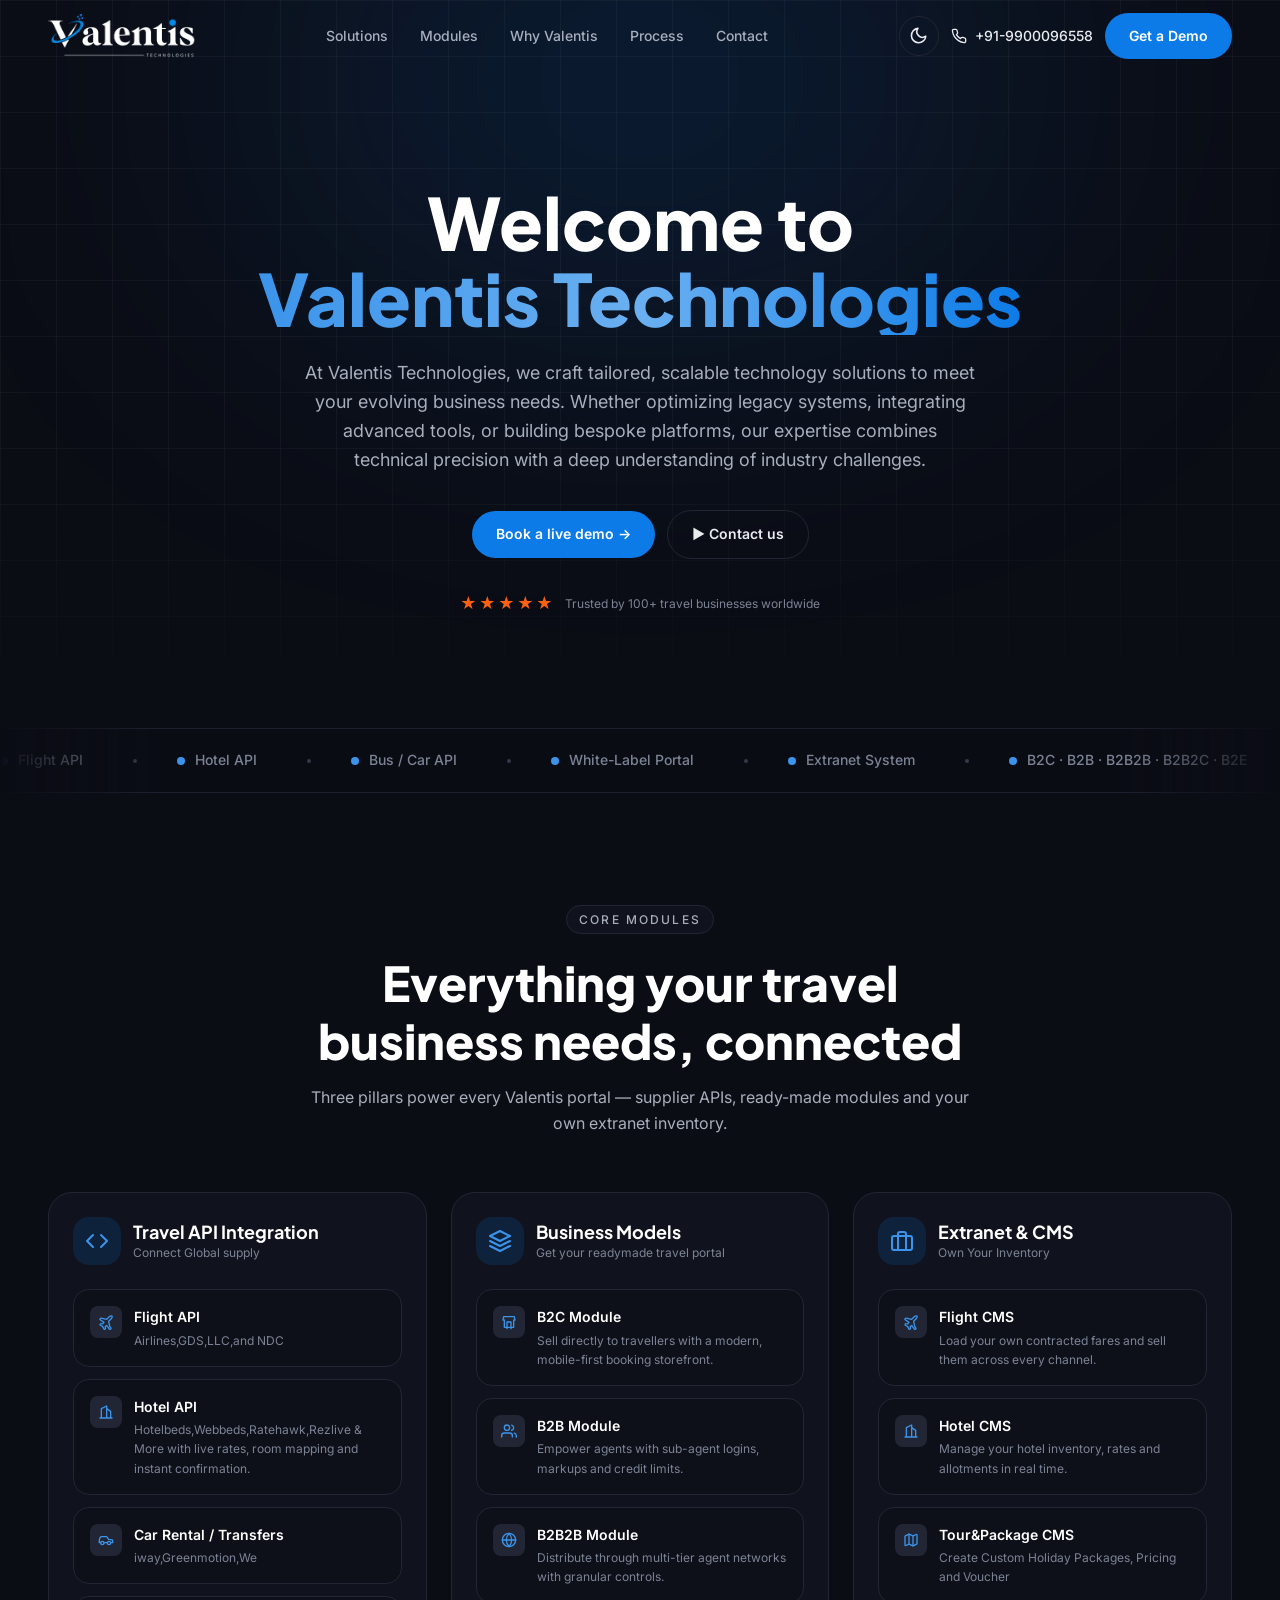
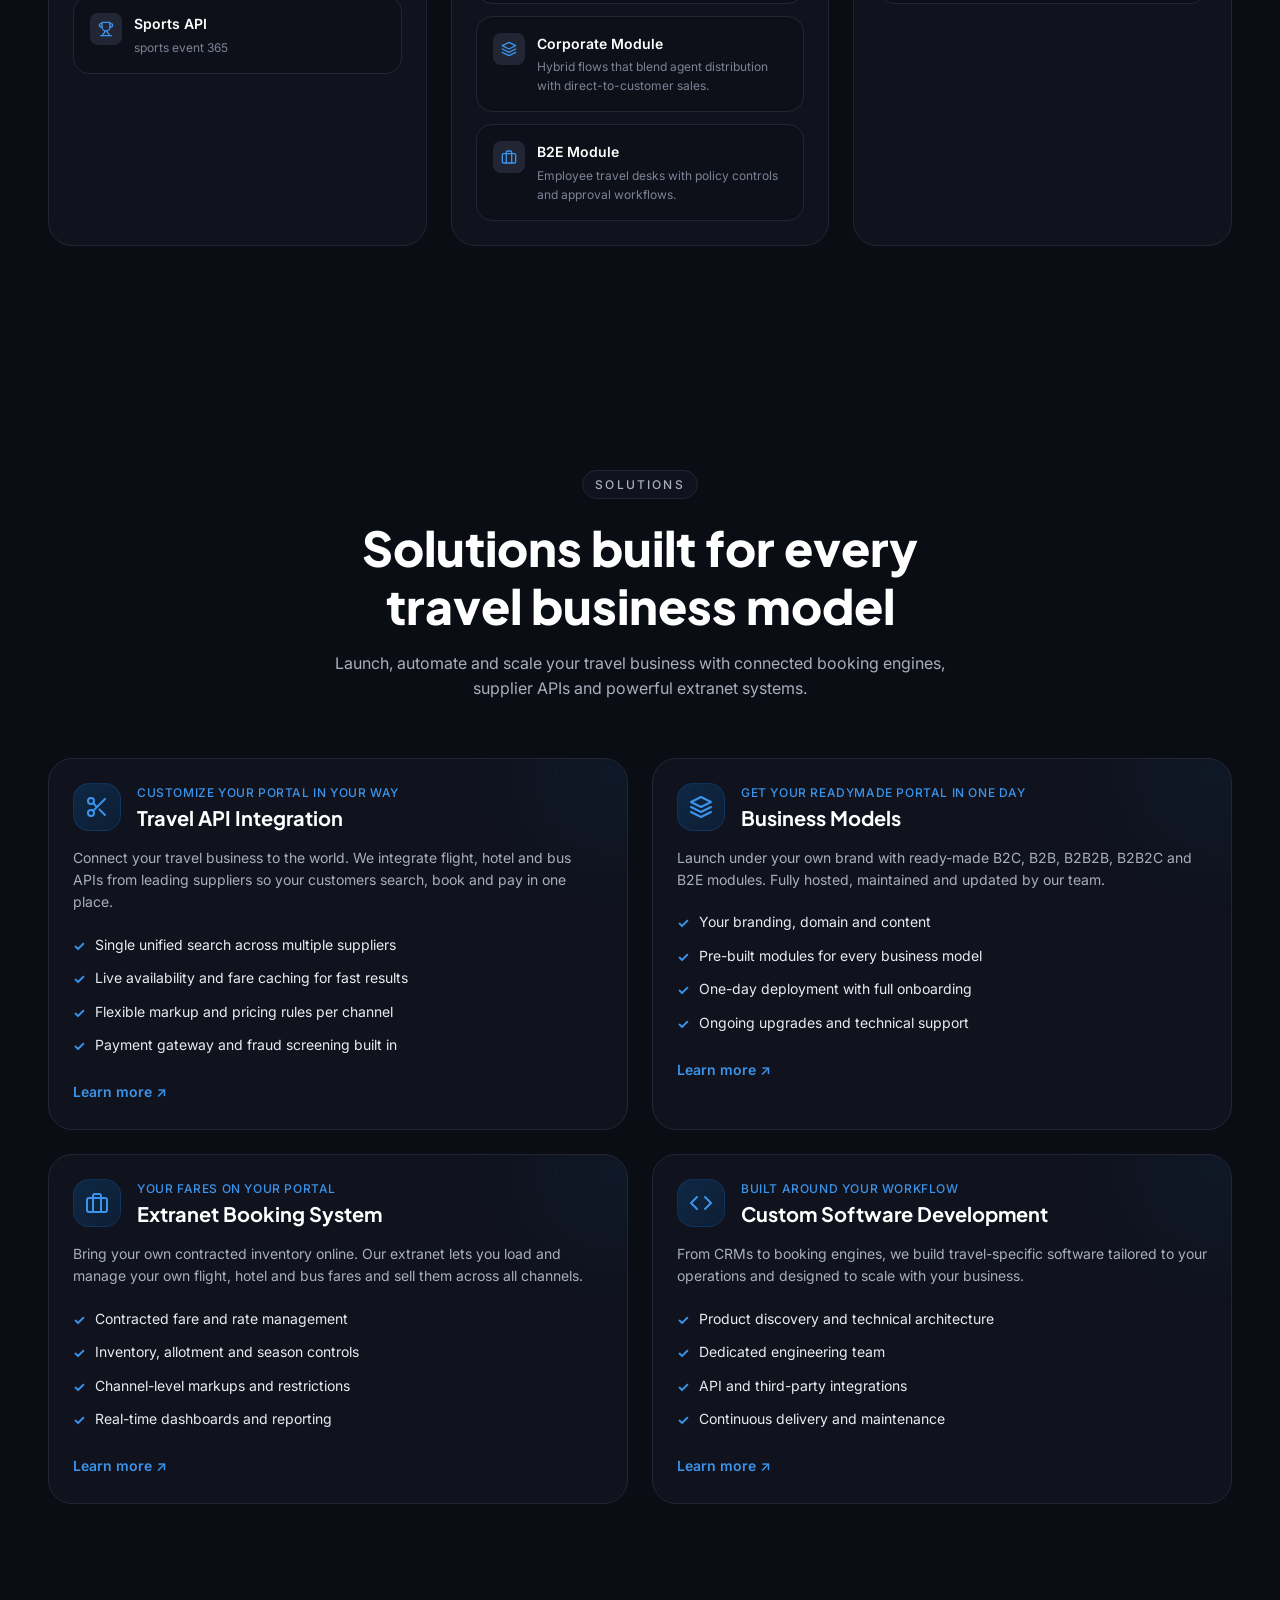
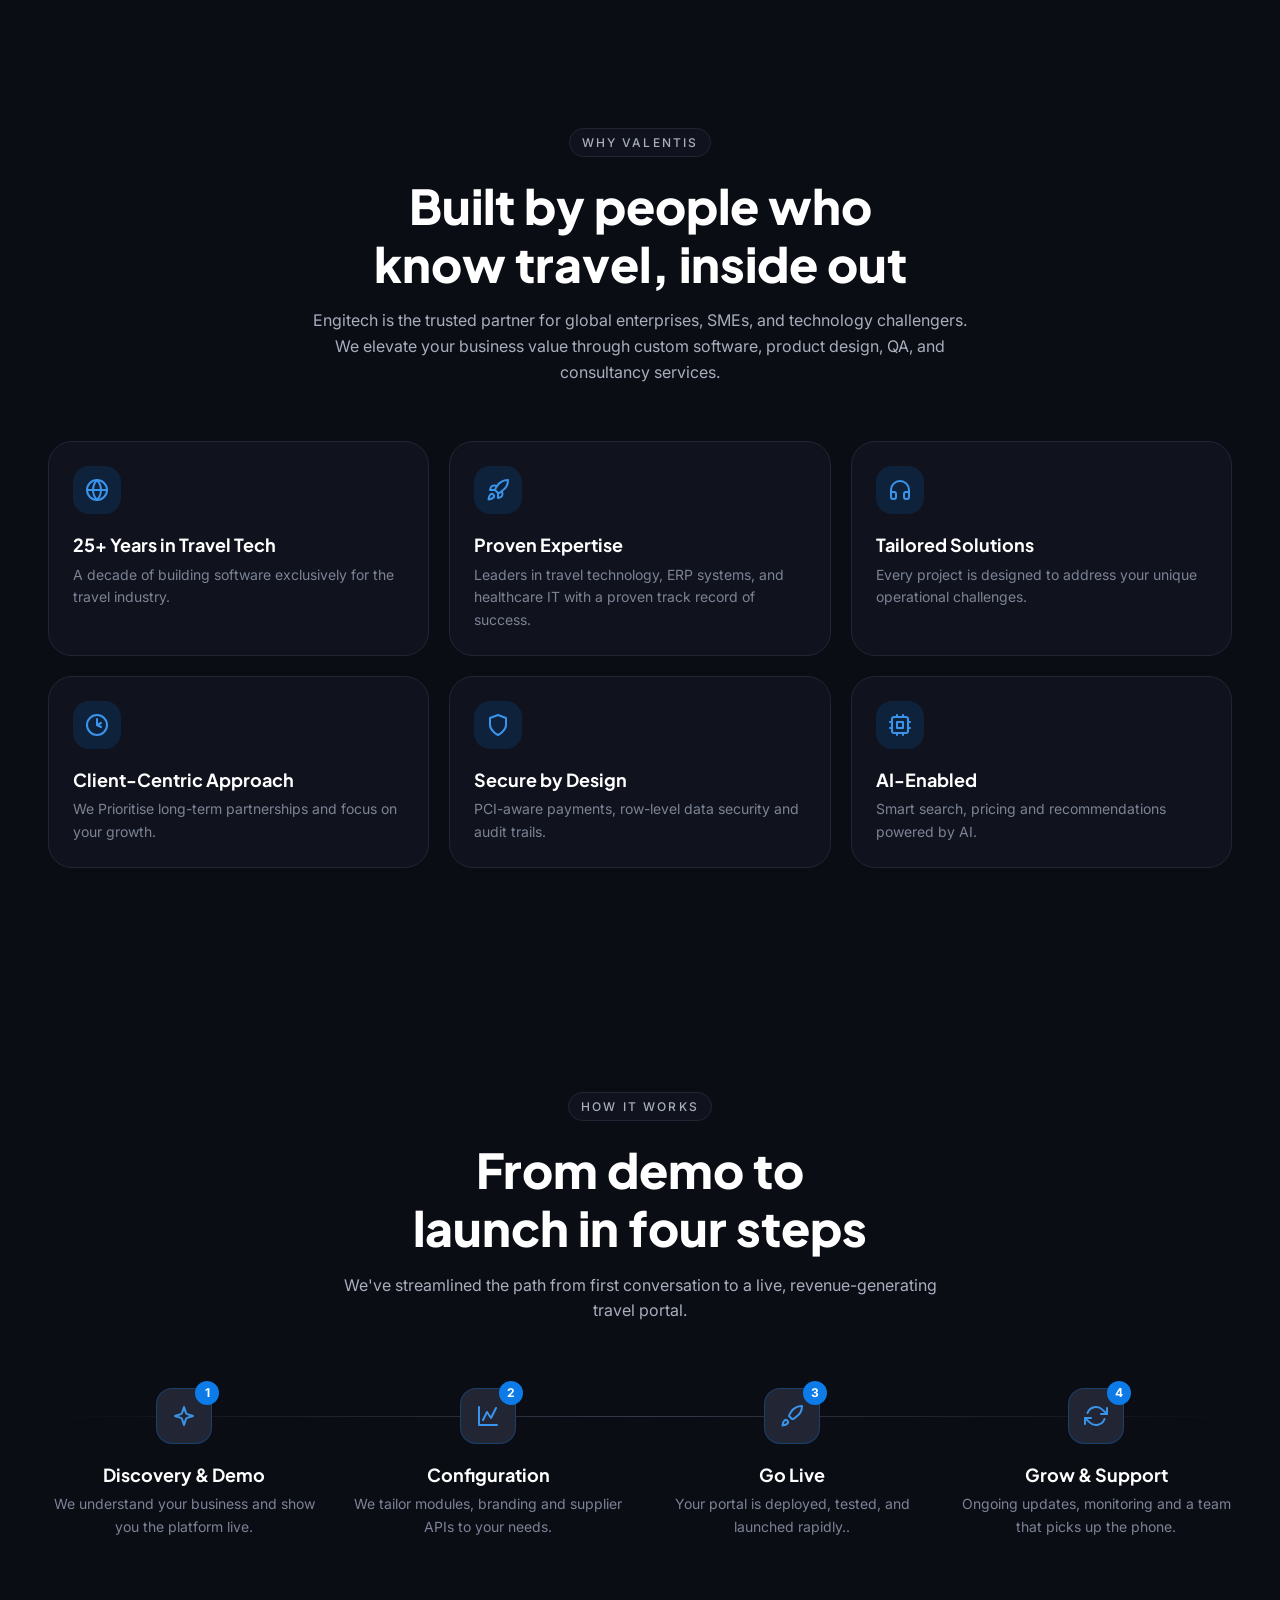
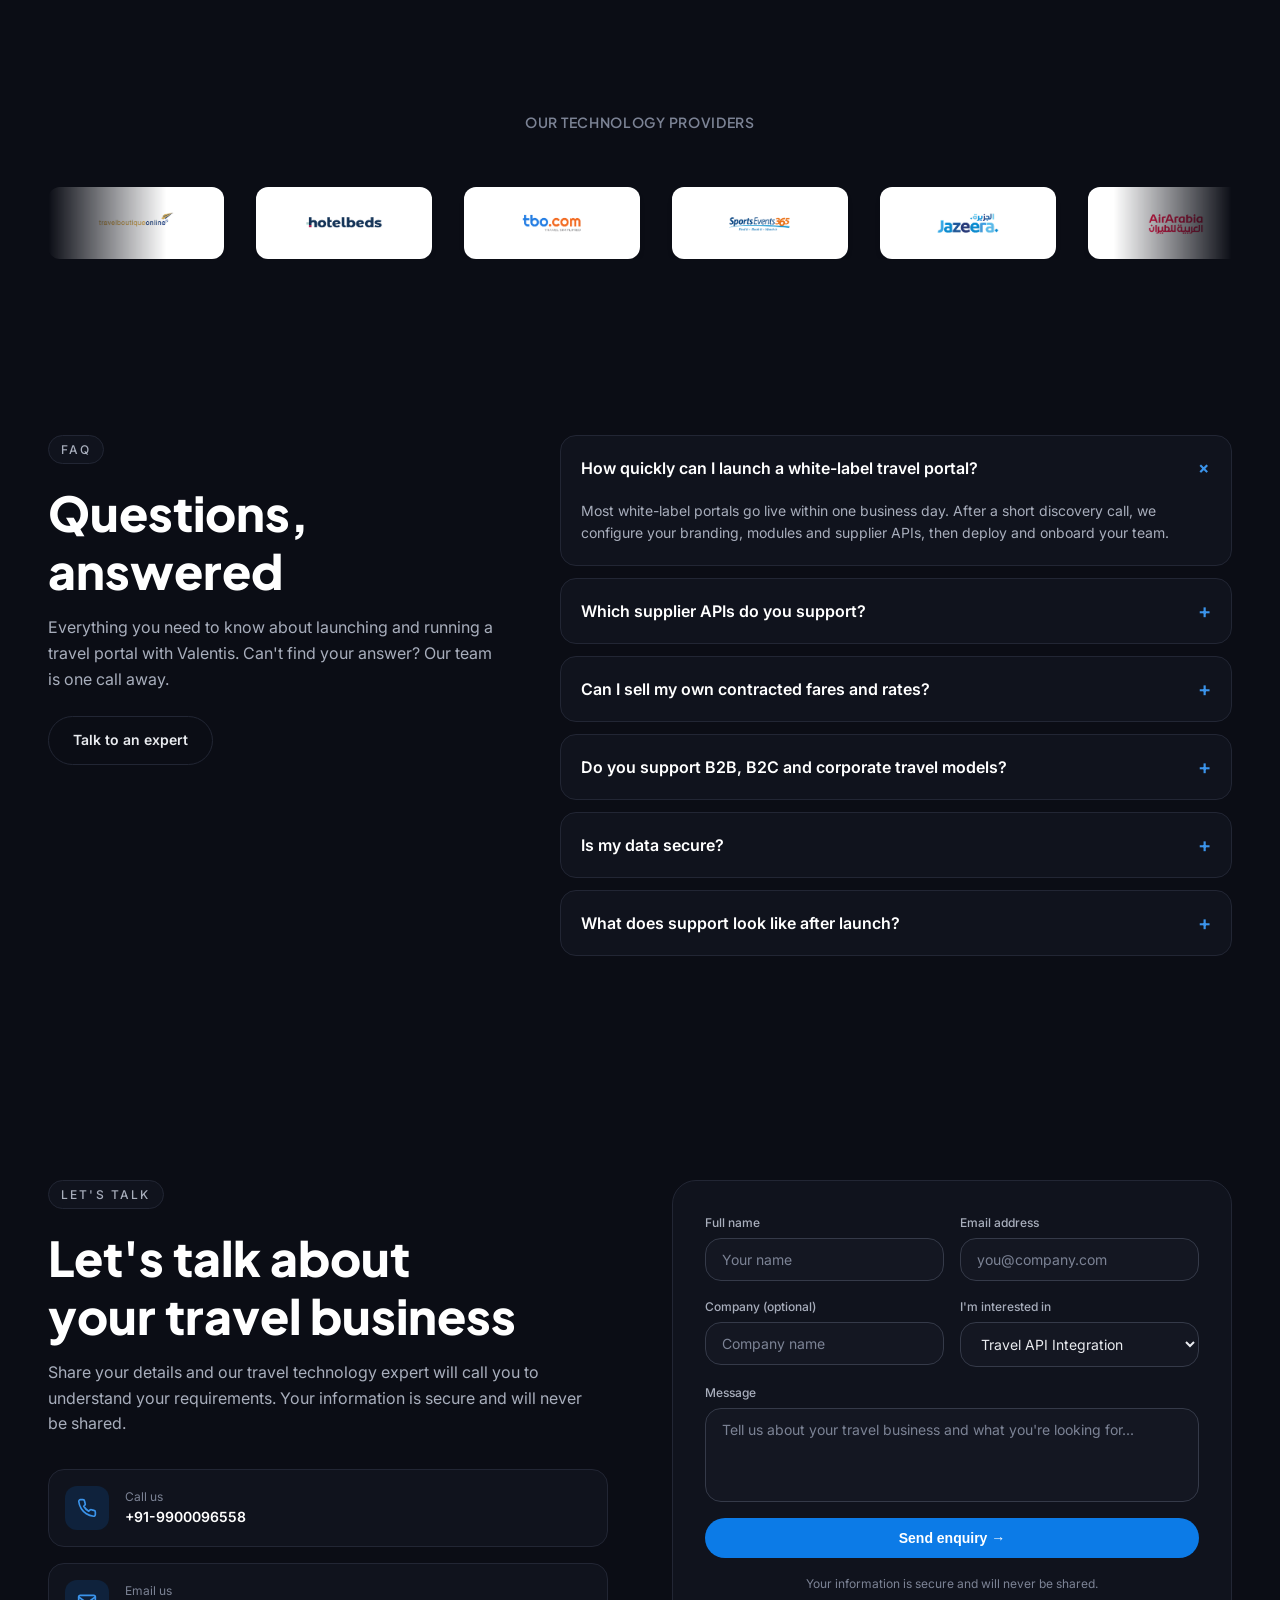
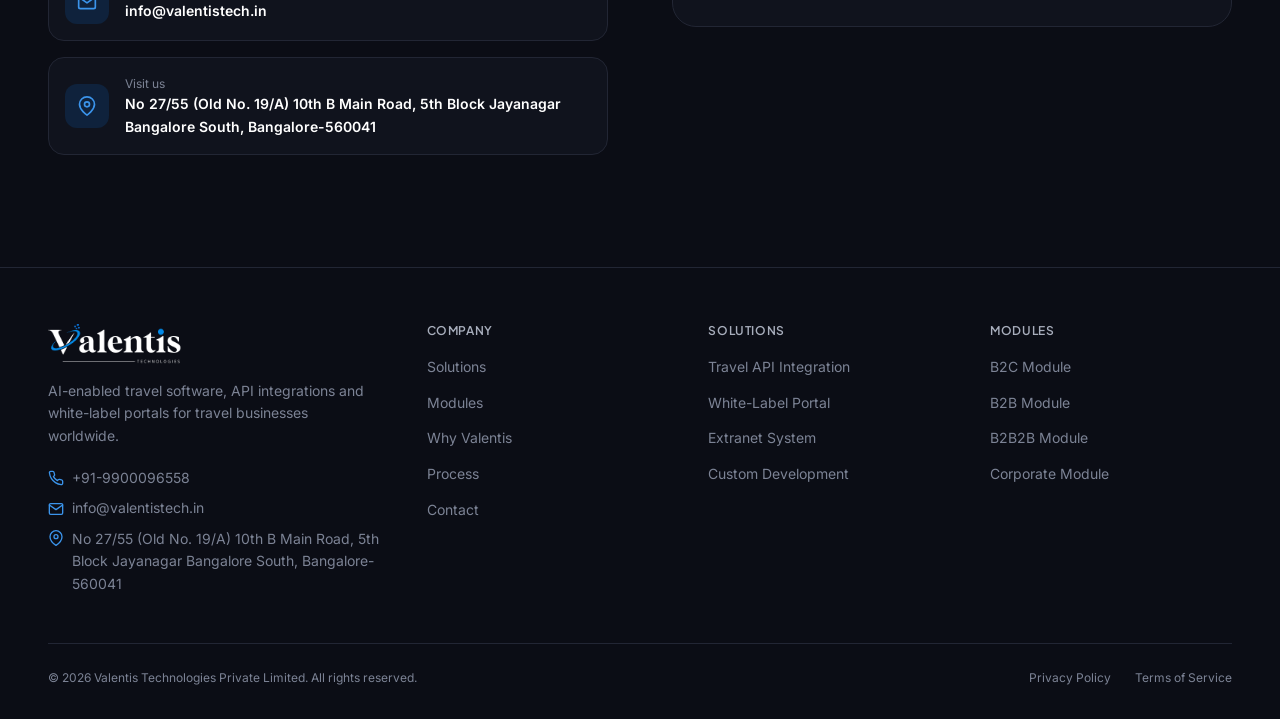
<file: index.html>
<!doctype html>
<html lang="en">
  <head>
    <meta charset="UTF-8" />
    <meta name="viewport" content="width=device-width, initial-scale=1.0" />
    <meta
      name="description"
      content="Valentis Technologies builds AI-enabled travel software, API integrations, and white-label travel portals for B2C, B2B, B2B2B, B2B2C and B2E travel businesses."
    />
    <title>Valentis Technologies — Travel Portal Development Company</title>
    <link rel="preconnect" href="https://fonts.googleapis.com" />
    <link rel="preconnect" href="https://fonts.gstatic.com" crossorigin />
    <link
      href="https://fonts.googleapis.com/css2?family=Inter:wght@400;500;600;700&family=Plus+Jakarta+Sans:wght@500;600;700;800&display=swap"
      rel="stylesheet"
    />
    <link rel="stylesheet" href="assets/style.css" />
  </head>
  <body>
    <!-- ===== Header ===== -->
    <header class="header" id="header">
      <div class="header-inner">
        <a href="#home" class="logo">
          <!-- Logo for dark mode -->
          <img src="assets/images/valentis-logo-white.png" alt="Valentis Technologies" class="logo-dark" style="height: 2.75rem; width: auto" />
          <!-- Logo for light mode -->
          <img src="assets/images/valentis-logo-color.png" alt="Valentis Technologies" class="logo-light" style="height: 2.75rem; width: auto" />
        </a>
        <nav class="nav-links">
          <a href="#solutions">Solutions</a>
          <a href="#modules">Modules</a>
          <a href="#why">Why Valentis</a>
          <a href="#process">Process</a>
          <a href="#contact">Contact</a>
        </nav>
        
        <div class="header-actions">
          <!-- Desktop Theme Toggle -->
          <button class="theme-toggle" aria-label="Toggle theme">
            <svg class="icon sun-icon" viewBox="0 0 24 24"><circle cx="12" cy="12" r="5"></circle><line x1="12" y1="1" x2="12" y2="3"></line><line x1="12" y1="21" x2="12" y2="23"></line><line x1="4.22" y1="4.22" x2="5.64" y2="5.64"></line><line x1="18.36" y1="18.36" x2="19.78" y2="19.78"></line><line x1="1" y1="12" x2="3" y2="12"></line><line x1="21" y1="12" x2="23" y2="12"></line><line x1="4.22" y1="19.78" x2="5.64" y2="18.36"></line><line x1="18.36" y1="5.64" x2="19.78" y2="4.22"></line></svg>
            <svg class="icon moon-icon" viewBox="0 0 24 24"><path d="M21 12.79A9 9 0 1 1 11.21 3 7 7 0 0 0 21 12.79z"></path></svg>
          </button>
          
          <a href="tel:+919900096558" class="phone-link">
            <svg class="icon" viewBox="0 0 24 24" style="width: 1rem; height: 1rem">
              <path d="M22 16.92v3a2 2 0 0 1-2.18 2 19.79 19.79 0 0 1-8.63-3.07 19.5 19.5 0 0 1-6-6 19.79 19.79 0 0 1-3.07-8.67A2 2 0 0 1 4.11 2h3a2 2 0 0 1 2 1.72c.127.96.361 1.903.7 2.81a2 2 0 0 1-.45 2.11L8.09 9.91a16 16 0 0 0 6 6l1.27-1.27a2 2 0 0 1 2.11-.45c.907.339 1.85.573 2.81.7A2 2 0 0 1 22 16.92z"/>
            </svg>
            +91-9900096558
          </a>
          <a href="#contact" class="btn btn-primary">Get a Demo</a>
        </div>
        
        <div class="mobile-actions">
           <!-- Mobile Theme Toggle -->
           <button class="theme-toggle" aria-label="Toggle theme">
             <svg class="icon sun-icon" viewBox="0 0 24 24"><circle cx="12" cy="12" r="5"></circle><line x1="12" y1="1" x2="12" y2="3"></line><line x1="12" y1="21" x2="12" y2="23"></line><line x1="4.22" y1="4.22" x2="5.64" y2="5.64"></line><line x1="18.36" y1="18.36" x2="19.78" y2="19.78"></line><line x1="1" y1="12" x2="3" y2="12"></line><line x1="21" y1="12" x2="23" y2="12"></line><line x1="4.22" y1="19.78" x2="5.64" y2="18.36"></line><line x1="18.36" y1="5.64" x2="19.78" y2="4.22"></line></svg>
             <svg class="icon moon-icon" viewBox="0 0 24 24"><path d="M21 12.79A9 9 0 1 1 11.21 3 7 7 0 0 0 21 12.79z"></path></svg>
           </button>
           
           <button class="menu-btn" id="menuBtn" aria-label="Toggle menu">
            <svg class="icon" viewBox="0 0 24 24" id="menuIcon">
              <line x1="3" y1="6" x2="21" y2="6" />
              <line x1="3" y1="12" x2="21" y2="12" />
              <line x1="3" y1="18" x2="21" y2="18" />
            </svg>
          </button>
        </div>
      </div>
      <div class="mobile-nav" id="mobileNav">
        <a href="#solutions">Solutions</a>
        <a href="#modules">Modules</a>
        <a href="#why">Why Valentis</a>
        <a href="#process">Process</a>
        <a href="#contact">Contact</a>
        <a href="#contact" class="btn btn-primary">Get a Demo</a>
      </div>
    </header>

    <!-- ===== Hero ===== -->
    <section class="hero" id="home">
      <div class="hero-bg"></div>
      <div class="hero-glow"></div>
      <div class="container">
        <div class="mx-auto" style="max-width: 48rem; text-align: center">
          <!-- <div class="hero-badge">
            <svg class="icon" viewBox="0 0 24 24" style="width: 0.875rem; height: 0.875rem">
              <path d="M12 3l1.9 5.8a2 2 0 0 0 1.3 1.3L21 12l-5.8 1.9a2 2 0 0 0-1.3 1.3L12 21l-1.9-5.8a2 2 0 0 0-1.3-1.3L3 12l5.8-1.9a2 2 0 0 0 1.3-1.3z" />
            </svg>
            AI-enabled travel software — one-month free trial
          </div> -->
          <h1 class="text-balance">
            Welcome to <span class="gradient">Valentis Technologies</span>
          </h1>
          <p class="text-pretty">
            At Valentis Technologies, we craft tailored, scalable technology solutions to meet your evolving business needs. Whether optimizing legacy systems, integrating advanced tools, or building bespoke platforms, our expertise combines technical precision with a deep understanding of industry challenges.
          </p>
          <div class="hero-actions">
            <a href="#contact" class="btn btn-primary">Book a live demo →</a>
            <a href="#solutions" class="btn btn-ghost">▶ Contact us</a>
          </div>
          <div class="hero-trust">
            <div class="stars">
              <span>★</span><span>★</span><span>★</span><span>★</span><span>★</span>
            </div>
            <span>Trusted by 100+ travel businesses worldwide</span>
          </div>
        </div>
      </div>
    </section>

    <!-- ===== Marquee ===== -->
    <div class="marquee">
      <div class="marquee-track">
        <div class="marquee-item"><span class="dot"></span> Flight API</div>
        <div class="marquee-item"><span class="dot"></span> Hotel API</div>
        <div class="marquee-item"><span class="dot"></span> Bus / Car API</div>
        <div class="marquee-item"><span class="dot"></span> White-Label Portal</div>
        <div class="marquee-item"><span class="dot"></span> Extranet System</div>
        <div class="marquee-item"><span class="dot"></span> B2C · B2B · B2B2B · B2B2C · B2E</div>
        <div class="marquee-item"><span class="dot"></span> Secure by Design</div>
        <div class="marquee-item"><span class="dot"></span> AI-Enabled</div>
        <div class="marquee-item"><span class="dot"></span> Flight API</div>
        <div class="marquee-item"><span class="dot"></span> Hotel API</div>
        <div class="marquee-item"><span class="dot"></span> Bus / Car API</div>
        <div class="marquee-item"><span class="dot"></span> White-Label Portal</div>
        <div class="marquee-item"><span class="dot"></span> Extranet System</div>
        <div class="marquee-item"><span class="dot"></span> B2C · B2B · B2B2B · B2B2C · B2E</div>
        <div class="marquee-item"><span class="dot"></span> Secure by Design</div>
        <div class="marquee-item"><span class="dot"></span> AI-Enabled</div>
      </div>
    </div>

    <!-- ===== Modules ===== -->
    <section class="section" id="modules">
      <div class="container">
        <div class="mx-auto text-center" style="max-width: 42rem">
          <span class="eyebrow">Core modules</span>
          <h2 class="section-title text-balance">Everything your travel business needs, connected</h2>
          <p class="section-sub mx-auto text-pretty">
            Three pillars power every Valentis portal — supplier APIs, ready-made modules and your own extranet inventory.
          </p>
        </div>
        <div class="modules-grid">
          <!-- Module 1 -->
          <div class="card module-card">
            <div class="module-head">
              <span class="card-icon">
                <svg class="icon" viewBox="0 0 24 24">
                  <polyline points="16 18 22 12 16 6" />
                  <polyline points="8 6 2 12 8 18" />
                </svg>
              </span>
              <div>
                <h3>Travel API Integration</h3>
                <p>Connect Global supply</p>
              </div>
            </div>
            <ul class="module-list">
              <li class="module-item">
                <span class="module-item-icon">
                  <svg class="icon" viewBox="0 0 24 24"><path d="M17.8 19.2 16 11l3.5-3.5C21 6 21.5 4 21 3c-1-.5-3 0-4.5 1.5L13 8 4.8 6.2c-.5-.1-1 .1-1.3.5l-.4.5c-.4.5-.3 1.2.2 1.5l5.6 3.9-1.8 2.3-2.5-.4c-.4-.1-.8.1-1 .4l-.4.6c-.3.5-.1 1.1.4 1.4l3 1.6c.3.2.5.5.6.9l1.6 3c.3.5.9.7 1.4.4l.6-.4c.3-.2.5-.6.4-1l-.4-2.5 2.3-1.8 3.9 5.6c.3.5 1 .6 1.5.2l.5-.4c.4-.3.6-.8.5-1.3z" /></svg>
                </span>
                <div>
                  <div class="module-item-title">Flight API</div>
                  <div class="module-item-desc">Airlines,GDS,LLC,and NDC</div>
                </div>
              </li>
              <li class="module-item">
                <span class="module-item-icon">
                  <svg class="icon" viewBox="0 0 24 24"><path d="M3 21h18M5 21V7l8-4v18M19 21V11l-6-4" /></svg>
                </span>
                <div>
                  <div class="module-item-title">Hotel API</div>
                  <div class="module-item-desc">Hotelbeds,Webbeds,Ratehawk,Rezlive & More with live rates, room mapping and instant confirmation.</div>
                </div>
              </li>
              <li class="module-item">
                <span class="module-item-icon">
                  <svg class="icon" viewBox="0 0 24 24"><path d="M14 16H9m10 0h3v-3.15a1 1 0 0 0-.84-.99L16 11l-2.7-3.6a1 1 0 0 0-.8-.4H5.24a2 2 0 0 0-1.8 1.1l-.8 1.63A6 6 0 0 0 2 12.42V16h2" /><circle cx="6.5" cy="16.5" r="2.5" /><circle cx="16.5" cy="16.5" r="2.5" /></svg>
                </span>
                <div>
                  <div class="module-item-title">Car Rental / Transfers</div>
                  <div class="module-item-desc">iway,Greenmotion,We</div>
                </div>
              </li>
              <li class="module-item">
                <span class="module-item-icon">
                  <svg class="icon" viewBox="0 0 24 24"><path d="M6 9H4.5a2.5 2.5 0 0 1 0-5H6" /><path d="M18 9h1.5a2.5 2.5 0 0 0 0-5H18" /><path d="M4 22h16" /><path d="M10 14.66V17c0 .55-.47.98-.97 1.21C7.85 18.75 7 20.24 7 22" /><path d="M14 14.66V17c0 .55.47.98.97 1.21C16.15 18.75 17 20.24 17 22" /><path d="M18 2H6v7a6 6 0 0 0 12 0V2Z" /></svg>
                </span>
                <div>
                  <div class="module-item-title">Sports API</div>
                  <div class="module-item-desc">sports event 365</div>
                </div>
              </li>
            </ul>
          </div>
          <!-- Module 2 -->
          <div class="card module-card">
            <div class="module-head">
              <span class="card-icon">
                <svg class="icon" viewBox="0 0 24 24">
                  <polygon points="12 2 2 7 12 12 22 7 12 2" />
                  <polyline points="2 17 12 22 22 17" />
                  <polyline points="2 12 12 17 22 12" />
                </svg>
              </span>
              <div>
                <h3>Business Models</h3>
                <p>Get your readymade travel portal</p>
              </div>
            </div>
            <ul class="module-list">
              <li class="module-item">
                <span class="module-item-icon">
                  <svg class="icon" viewBox="0 0 24 24"><path d="M3 9l1-5h16l1 5M5 9v11h14V9M9 22V12h6v10" /></svg>
                </span>
                <div>
                  <div class="module-item-title">B2C Module</div>
                  <div class="module-item-desc">Sell directly to travellers with a modern, mobile-first booking storefront.</div>
                </div>
              </li>
              <li class="module-item">
                <span class="module-item-icon">
                  <svg class="icon" viewBox="0 0 24 24">
                    <path d="M17 21v-2a4 4 0 0 0-4-4H5a4 4 0 0 0-4 4v2" />
                    <circle cx="9" cy="7" r="4" />
                    <path d="M23 21v-2a4 4 0 0 0-3-3.87M16 3.13a4 4 0 0 1 0 7.75" />
                  </svg>
                </span>
                <div>
                  <div class="module-item-title">B2B Module</div>
                  <div class="module-item-desc">Empower agents with sub-agent logins, markups and credit limits.</div>
                </div>
              </li>
              <li class="module-item">
                <span class="module-item-icon">
                  <svg class="icon" viewBox="0 0 24 24">
                    <circle cx="12" cy="12" r="10" />
                    <line x1="2" y1="12" x2="22" y2="12" />
                    <path d="M12 2a15.3 15.3 0 0 1 4 10 15.3 15.3 0 0 1-4 10 15.3 15.3 0 0 1-4-10 15.3 15.3 0 0 1 4-10z" />
                  </svg>
                </span>
                <div>
                  <div class="module-item-title">B2B2B Module</div>
                  <div class="module-item-desc">Distribute through multi-tier agent networks with granular controls.</div>
                </div>
              </li>
              <li class="module-item">
                <span class="module-item-icon">
                  <svg class="icon" viewBox="0 0 24 24">
                    <polygon points="12 2 2 7 12 12 22 7 12 2" />
                    <polyline points="2 17 12 22 22 17" />
                    <polyline points="2 12 12 17 22 12" />
                  </svg>
                </span>
                <div>
                  <div class="module-item-title">Corporate Module</div>
                  <div class="module-item-desc">Hybrid flows that blend agent distribution with direct-to-customer sales.</div>
                </div>
              </li>
              <li class="module-item">
                <span class="module-item-icon">
                  <svg class="icon" viewBox="0 0 24 24">
                    <rect x="2" y="7" width="20" height="14" rx="2" />
                    <path d="M16 21V5a2 2 0 0 0-2-2h-4a2 2 0 0 0-2 2v16" />
                  </svg>
                </span>
                <div>
                  <div class="module-item-title">B2E Module</div>
                  <div class="module-item-desc">Employee travel desks with policy controls and approval workflows.</div>
                </div>
              </li>
            </ul>
          </div>
          <!-- Module 3 -->
          <div class="card module-card">
            <div class="module-head">
              <span class="card-icon">
                <svg class="icon" viewBox="0 0 24 24">
                  <rect x="2" y="7" width="20" height="14" rx="2" />
                  <path d="M16 21V5a2 2 0 0 0-2-2h-4a2 2 0 0 0-2 2v16" />
                </svg>
              </span>
              <div>
                <h3>Extranet & CMS</h3>
                <p>Own Your Inventory</p>
              </div>
            </div>
            <ul class="module-list">
              <li class="module-item">
                <span class="module-item-icon">
                  <svg class="icon" viewBox="0 0 24 24"><path d="M17.8 19.2 16 11l3.5-3.5C21 6 21.5 4 21 3c-1-.5-3 0-4.5 1.5L13 8 4.8 6.2c-.5-.1-1 .1-1.3.5l-.4.5c-.4.5-.3 1.2.2 1.5l5.6 3.9-1.8 2.3-2.5-.4c-.4-.1-.8.1-1 .4l-.4.6c-.3.5-.1 1.1.4 1.4l3 1.6c.3.2.5.5.6.9l1.6 3c.3.5.9.7 1.4.4l.6-.4c.3-.2.5-.6.4-1l-.4-2.5 2.3-1.8 3.9 5.6c.3.5 1 .6 1.5.2l.5-.4c.4-.3.6-.8.5-1.3z" /></svg>
                </span>
                <div>
                  <div class="module-item-title">Flight CMS</div>
                  <div class="module-item-desc">Load your own contracted fares and sell them across every channel.</div>
                </div>
              </li>
              <li class="module-item">
                <span class="module-item-icon">
                  <svg class="icon" viewBox="0 0 24 24"><path d="M3 21h18M5 21V7l8-4v18M19 21V11l-6-4" /></svg>
                </span>
                <div>
                  <div class="module-item-title">Hotel CMS</div>
                  <div class="module-item-desc">Manage your hotel inventory, rates and allotments in real time.</div>
                </div>
              </li>
              <li class="module-item">
                <span class="module-item-icon">
                  <svg class="icon" viewBox="0 0 24 24"><path d="M14.106 5.553a2 2 0 0 0 1.788 0l3.659-1.83A1 1 0 0 1 21 4.619v12.764a1 1 0 0 1-.553.894l-4.553 2.277a2 2 0 0 1-1.788 0l-4.212-2.106a2 2 0 0 0-1.788 0l-3.659 1.83A1 1 0 0 1 3 19.381V6.618a1 1 0 0 1 .553-.894l4.553-2.277a2 2 0 0 1 1.788 0z" /><path d="M15 5.764v15" /><path d="M9 3.236v15" /></svg>
                </span>
                <div>
                  <div class="module-item-title">Tour&Package CMS</div>
                  <div class="module-item-desc">Create Custom Holiday Packages, Pricing and Voucher</div>
                </div>
              </li>
            </ul>
          </div>
        </div>
      </div>
    </section>

    <!-- ===== Solutions ===== -->
    <section class="section" id="solutions" style="background: var(--bg-surface-alt)">
      <div class="container">
        <div class="mx-auto text-center" style="max-width: 42rem">
          <span class="eyebrow">Solutions</span>
          <h2 class="section-title text-balance">Solutions built for every travel business model</h2>
          <p class="section-sub mx-auto text-pretty">
            Launch, automate and scale your travel business with connected booking engines, supplier APIs and powerful extranet systems.
          </p>
        </div>
        <div class="solutions-grid">
          <article class="card solution-card">
            <div class="solution-glow"></div>
            <div class="solution-head">
              <span class="card-icon">
                <svg class="icon" viewBox="0 0 24 24">
                  <circle cx="6" cy="6" r="3" />
                  <circle cx="6" cy="18" r="3" />
                  <line x1="20" y1="4" x2="8.12" y2="15.88" />
                  <line x1="14.47" y1="14.48" x2="20" y2="20" />
                  <line x1="8.12" y1="8.12" x2="12" y2="12" />
                </svg>
              </span>
              <div>
                <div class="solution-tag">Customize your portal in your way</div>
                <h3>Travel API Integration</h3>
              </div>
            </div>
            <p>Connect your travel business to the world. We integrate flight, hotel and bus APIs from leading suppliers so your customers search, book and pay in one place.</p>
            <ul class="solution-points">
              <li>Single unified search across multiple suppliers</li>
              <li>Live availability and fare caching for fast results</li>
              <li>Flexible markup and pricing rules per channel</li>
              <li>Payment gateway and fraud screening built in</li>
            </ul>
            <a href="#contact" class="solution-link">Learn more ↗</a>
          </article>
          <article class="card solution-card">
            <div class="solution-glow"></div>
            <div class="solution-head">
              <span class="card-icon">
                <svg class="icon" viewBox="0 0 24 24">
                  <polygon points="12 2 2 7 12 12 22 7 12 2" />
                  <polyline points="2 17 12 22 22 17" />
                  <polyline points="2 12 12 17 22 12" />
                </svg>
              </span>
              <div>
                <div class="solution-tag">Get your readymade portal in one day</div>
                <h3>Business Models</h3>
              </div>
            </div>
            <p>Launch under your own brand with ready-made B2C, B2B, B2B2B, B2B2C and B2E modules. Fully hosted, maintained and updated by our team.</p>
            <ul class="solution-points">
              <li>Your branding, domain and content</li>
              <li>Pre-built modules for every business model</li>
              <li>One-day deployment with full onboarding</li>
              <li>Ongoing upgrades and technical support</li>
            </ul>
            <a href="#contact" class="solution-link">Learn more ↗</a>
          </article>
          <article class="card solution-card">
            <div class="solution-glow"></div>
            <div class="solution-head">
              <span class="card-icon">
                <svg class="icon" viewBox="0 0 24 24">
                  <rect x="2" y="7" width="20" height="14" rx="2" />
                  <path d="M16 21V5a2 2 0 0 0-2-2h-4a2 2 0 0 0-2 2v16" />
                </svg>
              </span>
              <div>
                <div class="solution-tag">Your fares on your portal</div>
                <h3>Extranet Booking System</h3>
              </div>
            </div>
            <p>Bring your own contracted inventory online. Our extranet lets you load and manage your own flight, hotel and bus fares and sell them across all channels.</p>
            <ul class="solution-points">
              <li>Contracted fare and rate management</li>
              <li>Inventory, allotment and season controls</li>
              <li>Channel-level markups and restrictions</li>
              <li>Real-time dashboards and reporting</li>
            </ul>
            <a href="#contact" class="solution-link">Learn more ↗</a>
          </article>
          <article class="card solution-card">
            <div class="solution-glow"></div>
            <div class="solution-head">
              <span class="card-icon">
                <svg class="icon" viewBox="0 0 24 24">
                  <polyline points="16 18 22 12 16 6" />
                  <polyline points="8 6 2 12 8 18" />
                </svg>
              </span>
              <div>
                <div class="solution-tag">Built around your workflow</div>
                <h3>Custom Software Development</h3>
              </div>
            </div>
            <p>From CRMs to booking engines, we build travel-specific software tailored to your operations and designed to scale with your business.</p>
            <ul class="solution-points">
              <li>Product discovery and technical architecture</li>
              <li>Dedicated engineering team</li>
              <li>API and third-party integrations</li>
              <li>Continuous delivery and maintenance</li>
            </ul>
            <a href="#contact" class="solution-link">Learn more ↗</a>
          </article>
        </div>
      </div>
    </section>

    <!-- ===== Why Choose Us ===== -->
    <section class="section" id="why">
      <div class="container">
        <div class="mx-auto text-center" style="max-width: 42rem">
          <span class="eyebrow">Why Valentis</span>
          <h2 class="section-title text-balance">Built by people who know travel, inside out</h2>
          <p class="section-sub mx-auto text-pretty">
            Engitech is the trusted partner for global enterprises, SMEs, and technology challengers. We elevate your business value through custom software, product design, QA, and consultancy services.
          </p>
        </div>
        <div class="why-grid">
          <div class="card why-card">
            <span class="card-icon">
              <svg class="icon" viewBox="0 0 24 24">
                <circle cx="12" cy="12" r="10" />
                <line x1="2" y1="12" x2="22" y2="12" />
                <path d="M12 2a15.3 15.3 0 0 1 4 10 15.3 15.3 0 0 1-4 10 15.3 15.3 0 0 1-4-10 15.3 15.3 0 0 1 4-10z" />
              </svg>
            </span>
            <h3>25+ Years in Travel Tech</h3>
            <p>A decade of building software exclusively for the travel industry.</p>
          </div>
          <div class="card why-card">
            <span class="card-icon">
              <svg class="icon" viewBox="0 0 24 24">
                <path d="M4.5 16.5c-1.5 1.26-2 5-2 5s3.74-.5 5-2c.71-.84.7-2.13-.08-2.91a2.18 2.18 0 0 0-2.92-.09z" />
                <path d="M12 15l-3-3a22 22 0 0 1 2-3.95A12.88 12.88 0 0 1 22 2c0 2.72-.78 7.5-6 11a13.09 13.09 0 0 1-3 2z" />
                <path d="M9 12H4s.55-3.03 2-4c1.62-1.08 5 0 5 0M12 15v5s3.03-.55 4-2c1.08-1.62 0-5 0-5" />
              </svg>
            </span>
            <h3>Proven Expertise</h3>
            <p>Leaders in travel technology, ERP systems, and healthcare IT with a proven track record of success.</p>
          </div>
          <div class="card why-card">
            <span class="card-icon">
              <svg class="icon" viewBox="0 0 24 24">
                <path d="M3 18v-6a9 9 0 0 1 18 0v6" />
                <path d="M21 19a2 2 0 0 1-2 2h-1a2 2 0 0 1-2-2v-3a2 2 0 0 1 2-2h3zM3 19a2 2 0 0 0 2 2h1a2 2 0 0 0 2-2v-3a2 2 0 0 0-2-2H3z" />
              </svg>
            </span>
            <h3>Tailored Solutions</h3>
            <p>Every project is designed to address your unique operational challenges.</p>
          </div>
          <div class="card why-card">
            <span class="card-icon">
              <svg class="icon" viewBox="0 0 24 24">
                <path d="M12 22a10 10 0 1 1 0-20 10 10 0 0 1 0 20z" />
                <path d="M12 12l4-2" />
                <path d="M12 6v6l4 2" />
              </svg>
            </span>
            <h3>Client-Centric Approach</h3>
            <p>We Prioritise long-term partnerships and focus on your growth.</p>
          </div>
          <div class="card why-card">
            <span class="card-icon">
              <svg class="icon" viewBox="0 0 24 24">
                <path d="M12 22s8-4 8-10V5l-8-3-8 3v7c0 6 8 10 8 10z" />
              </svg>
            </span>
            <h3>Secure by Design</h3>
            <p>PCI-aware payments, row-level data security and audit trails.</p>
          </div>
          <div class="card why-card">
            <span class="card-icon">
              <svg class="icon" viewBox="0 0 24 24">
                <rect x="4" y="4" width="16" height="16" rx="2" />
                <rect x="9" y="9" width="6" height="6" />
                <path d="M9 2v2M15 2v2M9 20v2M15 20v2M2 9h2M2 15h2M20 9h2M20 15h2" />
              </svg>
            </span>
            <h3>AI-Enabled</h3>
            <p>Smart search, pricing and recommendations powered by AI.</p>
          </div>
        </div>
      </div>
    </section>

    <!-- ===== Process ===== -->
    <section class="section" id="process">
      <div class="container">
        <div class="mx-auto text-center" style="max-width: 42rem">
          <span class="eyebrow">How it works</span>
          <h2 class="section-title text-balance">From demo to launch in four steps</h2>
          <p class="section-sub mx-auto text-pretty">
            We've streamlined the path from first conversation to a live, revenue-generating travel portal.
          </p>
        </div>
        <div class="process-grid">
          <div class="process-line"></div>
          <div class="process-step">
            <div class="process-icon">
              <svg class="icon" viewBox="0 0 24 24">
                <path d="M12 3l1.9 5.8a2 2 0 0 0 1.3 1.3L21 12l-5.8 1.9a2 2 0 0 0-1.3 1.3L12 21l-1.9-5.8a2 2 0 0 0-1.3-1.3L3 12l5.8-1.9a2 2 0 0 0 1.3-1.3z" />
              </svg>
              <span class="process-num">1</span>
            </div>
            <h3>Discovery & Demo</h3>
            <p>We understand your business and show you the platform live.</p>
          </div>
          <div class="process-step">
            <div class="process-icon">
              <svg class="icon" viewBox="0 0 24 24">
                <path d="M3 3v18h18" />
                <path d="M7 16l4-8 4 6 5-10" />
              </svg>
              <span class="process-num">2</span>
            </div>
            <h3>Configuration</h3>
            <p>We tailor modules, branding and supplier APIs to your needs.</p>
          </div>
          <div class="process-step">
            <div class="process-icon">
              <svg class="icon" viewBox="0 0 24 24">
                <path d="M4.5 16.5c-1.5 1.26-2 5-2 5s3.74-.5 5-2c.71-.84.7-2.13-.08-2.91a2.18 2.18 0 0 0-2.92-.09z" />
                <path d="M12 15l-3-3a22 22 0 0 1 2-3.95A12.88 12.88 0 0 1 22 2c0 2.72-.78 7.5-6 11a13.09 13.09 0 0 1-3 2z" />
              </svg>
              <span class="process-num">3</span>
            </div>
            <h3>Go Live</h3>
            <p>Your portal is deployed, tested, and launched rapidly..</p>
          </div>
          <div class="process-step">
            <div class="process-icon">
              <svg class="icon" viewBox="0 0 24 24">
                <path d="M23 4v6h-6M1 20v-6h6" />
                <path d="M3.51 9a9 9 0 0 1 14.85-3.36L23 10M1 14l4.64 4.36A9 9 0 0 0 20.49 15" />
              </svg>
              <span class="process-num">4</span>
            </div>
            <h3>Grow & Support</h3>
            <p>Ongoing updates, monitoring and a team that picks up the phone.</p>
          </div>
        </div>
      </div>
    </section>

    <!-- ===== Partners / Supported By (Logo Marquee) ===== -->
    <section class="logo-marquee-section">
      <div class="container">
        <h3 class="logo-marquee-title">Our Technology Providers</h3>
        <div class="logo-marquee">
          <div class="logo-marquee-track">
            <!-- First Set -->
            <div class="logo-marquee-item"><img src="assets/images/travelboutiqueonline-logo.png" alt="Travelboutiqueonline" /></div>
            <div class="logo-marquee-item"><img src="assets/images/hotelbeds-logo.png" alt="Hotelbeds" /></div>
            <div class="logo-marquee-item"><img src="assets/images/tbo-logo.png" alt="TBO" /></div>
            <div class="logo-marquee-item"><img src="assets/images/sportsevents365-logo.png" alt="SportsEvents365" /></div>
            <div class="logo-marquee-item"><img src="assets/images/jazeera-logo.png" alt="Jazeera" /></div>
            <div class="logo-marquee-item"><img src="assets/images/air-arabia-logo.png" alt="AirArabia" /></div>
            <div class="logo-marquee-item"><img src="assets/images/amadeus-logo.png" alt="Amadeus" /></div>
            <div class="logo-marquee-item"><img src="assets/images/travelport-logo.png" alt="Travelport" /></div>
            <div class="logo-marquee-item"><img src="assets/images/travelfusion-logo.png" alt="Travelfusion" /></div>

            <!-- Second Set -->
            <div class="logo-marquee-item"><img src="assets/images/travelboutiqueonline-logo.png" alt="Travelboutiqueonline" /></div>
            <div class="logo-marquee-item"><img src="assets/images/hotelbeds-logo.png" alt="Hotelbeds" /></div>
            <div class="logo-marquee-item"><img src="assets/images/tbo-logo.png" alt="TBO" /></div>
            <div class="logo-marquee-item"><img src="assets/images/sportsevents365-logo.png" alt="SportsEvents365" /></div>
            <div class="logo-marquee-item"><img src="assets/images/jazeera-logo.png" alt="Jazeera" /></div>
            <div class="logo-marquee-item"><img src="assets/images/air-arabia-logo.png" alt="AirArabia" /></div>
            <div class="logo-marquee-item"><img src="assets/images/amadeus-logo.png" alt="Amadeus" /></div>
            <div class="logo-marquee-item"><img src="assets/images/travelport-logo.png" alt="Travelport" /></div>
            <div class="logo-marquee-item"><img src="assets/images/travelfusion-logo.png" alt="Travelfusion" /></div>
          </div>
        </div>
      </div>
    </section>

    <!-- ===== FAQ ===== -->
    <section class="section">
      <div class="container">
        <div class="faq-grid">
          <div>
            <span class="eyebrow">FAQ</span>
            <h2 class="section-title text-balance">Questions, answered</h2>
            <p class="section-sub text-pretty">
              Everything you need to know about launching and running a travel portal with Valentis. Can't find your answer? Our team is one call away.
            </p>
            <a href="#contact" class="btn btn-ghost" style="margin-top: 1.5rem">Talk to an expert</a>
          </div>
          <div class="faq-list">
            <div class="faq-item open">
              <button class="faq-q">
                How quickly can I launch a white-label travel portal?
                <span class="faq-toggle">+</span>
              </button>
              <div class="faq-a">
                <p>Most white-label portals go live within one business day. After a short discovery call, we configure your branding, modules and supplier APIs, then deploy and onboard your team.</p>
              </div>
            </div>
            <div class="faq-item">
              <button class="faq-q">
                Which supplier APIs do you support?
                <span class="faq-toggle">+</span>
              </button>
              <div class="faq-a">
                <p>We integrate with major GDS and consolidator feeds for flights, 500k+ hotels through leading aggregators, and regional bus and car operators. If you have a specific supplier, ask us — we add new APIs regularly.</p>
              </div>
            </div>
            <div class="faq-item">
              <button class="faq-q">
                Can I sell my own contracted fares and rates?
                <span class="faq-toggle">+</span>
              </button>
              <div class="faq-a">
                <p>Yes. Our extranet system lets you load and manage your own flight, hotel and bus inventory with full control over pricing, allotments and season rules — and sell it across every channel.</p>
              </div>
            </div>
            <div class="faq-item">
              <button class="faq-q">
                Do you support B2B, B2C and corporate travel models?
                <span class="faq-toggle">+</span>
              </button>
              <div class="faq-a">
                <p>All of them. We provide dedicated B2C, B2B, B2B2B, B2B2C and B2E modules, so you can serve travellers, agents, sub-agents and employees from a single platform.</p>
              </div>
            </div>
            <div class="faq-item">
              <button class="faq-q">
                Is my data secure? <span class="faq-toggle">+</span>
              </button>
              <div class="faq-a">
                <p>Security is built in from the ground up. We use row-level database security, PCI-aware payment flows, audit trails and cloud infrastructure designed for peak travel season.</p>
              </div>
            </div>
            <div class="faq-item">
              <button class="faq-q">
                What does support look like after launch?
                <span class="faq-toggle">+</span>
              </button>
              <div class="faq-a">
                <p>You get 24×7 access to a human support team of real engineers, plus ongoing updates, monitoring and a dedicated account contact for your business.</p>
              </div>
            </div>
          </div>
        </div>
      </div>
    </section>

    <!-- ===== Contact ===== -->
    <section class="section" id="contact">
      <div class="container">
        <div class="contact-grid">
          <div>
            <span class="eyebrow">Let's talk</span>
            <h2 class="section-title text-balance">Let's talk about your travel business</h2>
            <p class="section-sub text-pretty">
              Share your details and our travel technology expert will call you to understand your requirements. Your information is secure and will never be shared.
            </p>
            <div class="contact-info-list">
              <a href="tel:+919900096558" class="contact-info">
                <span class="card-icon">
                  <svg class="icon" viewBox="0 0 24 24">
                    <path d="M22 16.92v3a2 2 0 0 1-2.18 2 19.79 19.79 0 0 1-8.63-3.07 19.5 19.5 0 0 1-6-6 19.79 19.79 0 0 1-3.07-8.67A2 2 0 0 1 4.11 2h3a2 2 0 0 1 2 1.72c.127.96.361 1.903.7 2.81a2 2 0 0 1-.45 2.11L8.09 9.91a16 16 0 0 0 6 6l1.27-1.27a2 2 0 0 1 2.11-.45c.907.339 1.85.573 2.81.7A2 2 0 0 1 22 16.92z" />
                  </svg>
                </span>
                <div>
                  <div class="contact-info-label">Call us</div>
                  <div class="contact-info-value">+91-9900096558</div>
                </div>
              </a>
              <a href="mailto:info@valentistech.in" class="contact-info">
                <span class="card-icon">
                  <svg class="icon" viewBox="0 0 24 24">
                    <path d="M4 4h16c1.1 0 2 .9 2 2v12c0 1.1-.9 2-2 2H4c-1.1 0-2-.9-2-2V6c0-1.1.9-2 2-2z" />
                    <polyline points="22,6 12,13 2,6" />
                  </svg>
                </span>
                <div>
                  <div class="contact-info-label">Email us</div>
                  <div class="contact-info-value">info@valentistech.in</div>
                </div>
              </a>
              <div class="contact-info">
                <span class="card-icon">
                  <svg class="icon" viewBox="0 0 24 24">
                    <path d="M21 10c0 7-9 13-9 13s-9-6-9-13a9 9 0 0 1 18 0z" />
                    <circle cx="12" cy="10" r="3" />
                  </svg>
                </span>
                <div>
                  <div class="contact-info-label">Visit us</div>
                  <div class="contact-info-value">No 27/55 (Old No. 19/A) 10th B Main Road, 5th Block Jayanagar Bangalore South, Bangalore-560041</div>
                </div>
              </div>
            </div>
            <!-- <div class="contact-demo">
              <div class="contact-demo-title">See our travel platform in action</div>
              <p>Book a personalized live demo and explore the features that can simplify and grow your travel business.</p>
            </div> -->
          </div>
          <div>
            <div class="form-card">
              <form id="contactForm">
                <div class="form-row">
                  <div class="form-field">
                    <label for="name">Full name</label>
                    <input id="name" name="name" type="text" required placeholder="Your name" />
                  </div>
                  <div class="form-field">
                    <label for="email">Email address</label>
                    <input id="email" name="email" type="email" required placeholder="you@company.com" />
                  </div>
                </div>
                <div class="form-row">
                  <div class="form-field">
                    <label for="company">Company (optional)</label>
                    <input id="company" name="company" type="text" placeholder="Company name" />
                  </div>
                  <div class="form-field">
                    <label for="interest">I'm interested in</label>
                    <select id="interest" name="interest">
                      <option>Travel API Integration</option>
                      <option>White-Label Portal</option>
                      <option>Extranet System</option>
                      <option>Custom Development</option>
                      <option>Book a Live Demo</option>
                      <option>General enquiry</option>
                    </select>
                  </div>
                </div>
                <div class="form-field">
                  <label for="message">Message</label>
                  <textarea id="message" name="message" required rows="4" placeholder="Tell us about your travel business and what you're looking for..."></textarea>
                </div>
                <button type="submit" class="btn btn-primary btn-full">Send enquiry →</button>
                <p class="form-note">Your information is secure and will never be shared.</p>
              </form>
              <div id="formSuccess" style="display: none; text-align: center; padding: 3rem 0">
                <div style="width: 4rem; height: 4rem; margin: 0 auto; border-radius: 50%; background: rgba(12, 123, 231, 0.15); display: grid; place-items: center; color: var(--brand-400); border: 1px solid rgba(12, 123, 231, 0.3);">
                  <svg class="icon" viewBox="0 0 24 24" style="width: 2rem; height: 2rem">
                    <polyline points="20 6 9 17 4 12" />
                  </svg>
                </div>
                <h3 style="font-size: 1.25rem; font-weight: 700; margin-top: 1.25rem;">Thank you!</h3>
                <p style="font-size: 0.875rem; color: var(--text-muted); margin-top: 0.5rem; max-width: 24rem;">
                  We've received your enquiry. Our travel technology expert will reach out to you shortly.
                </p>
              </div>
            </div>
          </div>
        </div>
      </div>
    </section>

    <!-- ===== Footer ===== -->
    <footer class="footer">
      <div class="container">
        <div class="footer-grid">
          <div>
            <a href="#home" class="logo">
              <!-- Logo for dark mode -->
              <img src="assets/images/valentis-logo-white.png" alt="Valentis Technologies" class="logo-dark" style="height: 2.5rem; width: auto" />
              <!-- Logo for light mode -->
              <img src="assets/images/valentis-logo-color.png" alt="Valentis Technologies" class="logo-light" style="height: 2.5rem; width: auto" />
            </a>
            <p class="footer-desc">
              AI-enabled travel software, API integrations and white-label portals for travel businesses worldwide.
            </p>
            <div class="footer-contact">
              <a href="tel:+919900096558">
                <svg class="icon" viewBox="0 0 24 24">
                  <path d="M22 16.92v3a2 2 0 0 1-2.18 2 19.79 19.79 0 0 1-8.63-3.07 19.5 19.5 0 0 1-6-6 19.79 19.79 0 0 1-3.07-8.67A2 2 0 0 1 4.11 2h3a2 2 0 0 1 2 1.72c.127.96.361 1.903.7 2.81a2 2 0 0 1-.45 2.11L8.09 9.91a16 16 0 0 0 6 6l1.27-1.27a2 2 0 0 1 2.11-.45c.907.339 1.85.573 2.81.7A2 2 0 0 1 22 16.92z" />
                </svg>
                +91-9900096558
              </a>
              <a href="mailto:info@valentistech.in">
                <svg class="icon" viewBox="0 0 24 24">
                  <path d="M4 4h16c1.1 0 2 .9 2 2v12c0 1.1-.9 2-2 2H4c-1.1 0-2-.9-2-2V6c0-1.1.9-2 2-2z" />
                  <polyline points="22,6 12,13 2,6" />
                </svg>
                info@valentistech.in
              </a>
              <span style="display: flex; align-items: flex-start; gap: 0.5rem">
                <svg class="icon" viewBox="0 0 24 24" style="flex-shrink: 0; margin-top: 2px">
                  <path d="M21 10c0 7-9 13-9 13s-9-6-9-13a9 9 0 0 1 18 0z" />
                  <circle cx="12" cy="10" r="3" />
                </svg>
                No 27/55 (Old No. 19/A) 10th B Main Road, 5th Block Jayanagar Bangalore South, Bangalore-560041
              </span>
            </div>
          </div>
          <div class="footer-col">
            <h4>Company</h4>
            <ul>
              <li><a href="#solutions">Solutions</a></li>
              <li><a href="#modules">Modules</a></li>
              <li><a href="#why">Why Valentis</a></li>
              <li><a href="#process">Process</a></li>
              <li><a href="#contact">Contact</a></li>
            </ul>
          </div>
          <div class="footer-col">
            <h4>Solutions</h4>
            <ul>
              <li><a href="#solutions">Travel API Integration</a></li>
              <li><a href="#solutions">White-Label Portal</a></li>
              <li><a href="#solutions">Extranet System</a></li>
              <li><a href="#solutions">Custom Development</a></li>
            </ul>
          </div>
          <div class="footer-col">
            <h4>Modules</h4>
            <ul>
              <li><a href="#modules">B2C Module</a></li>
              <li><a href="#modules">B2B Module</a></li>
              <li><a href="#modules">B2B2B Module</a></li>
              <li><a href="#modules">Corporate Module</a></li>
            </ul>
          </div>
        </div>
        <div class="footer-bottom">
          <p>© 2026 Valentis Technologies Private Limited. All rights reserved.</p>
          <div style="display: flex; gap: 1.5rem">
            <a href="#">Privacy Policy</a><a href="#">Terms of Service</a>
          </div>
        </div>
      </div>
    </footer>

    <script>
      // Theme Toggle Logic
      const themeToggles = document.querySelectorAll('.theme-toggle');
      const currentTheme = localStorage.getItem('theme');
      
      // Load saved theme
      if (currentTheme === 'light') {
        document.body.classList.add('light-mode');
      }

      themeToggles.forEach(toggle => {
        toggle.addEventListener('click', () => {
          document.body.classList.toggle('light-mode');
          const isLight = document.body.classList.contains('light-mode');
          localStorage.setItem('theme', isLight ? 'light' : 'dark');
        });
      });

      // Header scroll effect
      const header = document.getElementById("header");
      window.addEventListener("scroll", function () {
        header.classList.toggle("scrolled", window.scrollY > 24);
      });

      // Mobile menu toggle
      const menuBtn = document.getElementById("menuBtn");
      const mobileNav = document.getElementById("mobileNav");
      menuBtn.addEventListener("click", function () {
        mobileNav.classList.toggle("open");
      });
      mobileNav.querySelectorAll("a").forEach(function (link) {
        link.addEventListener("click", function () {
          mobileNav.classList.remove("open");
        });
      });

      // FAQ accordion
      document.querySelectorAll(".faq-item").forEach(function (item) {
        const btn = item.querySelector(".faq-q");
        btn.addEventListener("click", function () {
          const wasOpen = item.classList.contains("open");
          document.querySelectorAll(".faq-item").forEach(function (i) {
            i.classList.remove("open");
          });
          if (!wasOpen) item.classList.add("open");
        });
      });

      // Contact form
      const form = document.getElementById("contactForm");
      const success = document.getElementById("formSuccess");
      form.addEventListener("submit", function (e) {
        e.preventDefault();
        form.style.display = "none";
        success.style.display = "block";
      });
    </script>
  </body>
</html>
</file>
<file: assets/style.css>
/* ===== Reset & Base ===== */
*,
*::before,
*::after {
  box-sizing: border-box;
  margin: 0;
  padding: 0;
}
:root {
  /* Base Ink Colors */
  --ink-50: #f5f6f8;
  --ink-100: #e9ebef;
  --ink-200: #cfd3db;
  --ink-300: #a8aebc;
  --ink-400: #7c8395;
  --ink-500: #5b6377;
  --ink-600: #444b5d;
  --ink-700: #353a49;
  --ink-800: #222634;
  --ink-900: #151823;
  --ink-950: #0b0d15;

  /* Brand Colors */
  --brand-300: #6ab0f1;
  --brand-400: #3b94eb;
  --brand-500: #0c7be7;
  --brand-600: #0a62b8;
  --brand-700: #084a8a;
  --accent-500: #fb6111;
  --max-w: 88rem;

  /* Semantic Theme Variables (Default: Dark Mode) */
  --bg-base: var(--ink-950);
  --bg-surface: rgba(21, 24, 35, 0.6);
  --bg-surface-hover: rgba(21, 24, 35, 0.9);
  --bg-surface-alt: rgba(11, 13, 21, 0.4);
  --bg-solid: var(--ink-800);

  --border-subtle: rgba(34, 38, 52, 0.8);
  --border-default: var(--ink-800);
  --border-hover: var(--ink-700);

  --text-heading: #ffffff;
  --text-body: var(--ink-100);
  --text-muted: var(--ink-300);
  --text-faint: var(--ink-400);

  --grid-line: rgba(255, 255, 255, 0.04);
  --eyebrow-bg: rgba(21, 24, 35, 0.6);
}

/* Harder Light Mode Overrides */
body.light-mode {
  --bg-base: var(--ink-50);
  --bg-surface: rgba(255, 255, 255, 0.7);
  --bg-surface-hover: #ffffff;
  --bg-surface-alt: rgba(233, 235, 239, 0.5);
  --bg-solid: #ffffff;

  --border-subtle: rgba(207, 211, 219, 0.6);
  --border-default: var(--ink-200);
  --border-hover: var(--brand-400);

  --text-heading: var(--ink-950);
  --text-body: var(--ink-700);
  --text-muted: var(--ink-600);
  --text-faint: var(--ink-500);

  --grid-line: rgba(0, 0, 0, 0.04);
  --eyebrow-bg: #ffffff;
}

html {
  scroll-behavior: smooth;
}
body {
  font-family: "Inter", system-ui, sans-serif;
  background: var(--bg-base);
  color: var(--text-body);
  line-height: 1.6;
  -webkit-font-smoothing: antialiased;
  transition: background-color 0.3s, color 0.3s;
}
h1, h2, h3, h4 {
  font-family: "Plus Jakarta Sans", "Inter", sans-serif;
  line-height: 1.2;
  color: var(--text-heading);
}
a {
  color: inherit;
  text-decoration: none;
}
img {
  max-width: 100%;
  display: block;
}
ul {
  list-style: none;
}
::selection {
  background: rgba(12, 123, 231, 0.3);
  color: var(--text-heading);
}

/* ===== Utilities ===== */
.container {
  max-width: var(--max-w);
  margin: 0 auto;
  padding: 0 1.25rem;
}
@media (min-width: 768px) { .container { padding: 0 2rem; } }
@media (min-width: 1024px) { .container { padding: 0 3rem; } }

.section {
  padding: 5rem 0;
}
@media (min-width: 768px) { .section { padding: 7rem 0; } }

.eyebrow {
  display: inline-flex;
  align-items: center;
  gap: 0.5rem;
  border: 1px solid var(--border-default);
  background: var(--eyebrow-bg);
  padding: 0.25rem 0.75rem;
  border-radius: 999px;
  font-size: 0.75rem;
  font-weight: 500;
  text-transform: uppercase;
  letter-spacing: 0.18em;
  color: var(--text-muted);
}
.section-title {
  font-size: 1.875rem;
  font-weight: 800;
  margin-top: 1.25rem;
}
@media (min-width: 768px) { .section-title { font-size: 2.5rem; } }
@media (min-width: 1024px) { .section-title { font-size: 3rem; } }

.section-sub {
  color: var(--text-muted);
  margin-top: 1rem;
  max-width: 42rem;
}
.text-center { text-align: center; }
.mx-auto { margin-left: auto; margin-right: auto; }
.text-balance { text-wrap: balance; }
.text-pretty { text-wrap: pretty; }

/* ===== Buttons & Theme Toggle ===== */
.btn {
  display: inline-flex;
  align-items: center;
  justify-content: center;
  gap: 0.5rem;
  padding: 0.75rem 1.5rem;
  border-radius: 999px;
  font-size: 0.875rem;
  font-weight: 600;
  transition: all 0.3s;
  cursor: pointer;
  border: none;
}
.btn-primary {
  background: var(--brand-500);
  color: #fff;
}
.btn-primary:hover {
  background: var(--brand-400);
  box-shadow: 0 0 40px -8px rgba(12, 123, 231, 0.6);
}
.btn-ghost {
  border: 1px solid var(--border-default);
  color: var(--text-body);
  background: transparent;
}
.btn-ghost:hover {
  border-color: var(--brand-400);
  background: var(--bg-solid);
}
.btn-full { width: 100%; }

.theme-toggle {
  display: grid;
  place-items: center;
  width: 2.5rem;
  height: 2.5rem;
  border: 1px solid var(--border-default);
  border-radius: 50%;
  background: transparent;
  color: var(--text-body);
  cursor: pointer;
  transition: all 0.3s;
}
.theme-toggle:hover {
  background: var(--bg-solid);
  border-color: var(--brand-400);
  color: var(--brand-400);
}
.theme-toggle .icon { width: 1.2rem; height: 1.2rem; }
.theme-toggle .sun-icon { display: none; }
.theme-toggle .moon-icon { display: block; }
body.light-mode .theme-toggle .sun-icon { display: block; }
body.light-mode .theme-toggle .moon-icon { display: none; }

/* Logo Display Logic */
.logo-light { display: none; }
body.light-mode .logo-light { display: block; }
body.light-mode .logo-dark { display: none; }

/* ===== Header ===== */
.header {
  position: fixed;
  top: 0; left: 0; right: 0;
  z-index: 100;
  transition: all 0.3s;
  padding: 0;
}
.header.scrolled {
  background: var(--bg-surface);
  backdrop-filter: blur(16px);
  border-bottom: 1px solid var(--border-subtle);
}
.header-inner {
  max-width: var(--max-w);
  margin: 0 auto;
  padding: 0 1.25rem;
  height: 4.5rem;
  display: flex;
  align-items: center;
  justify-content: space-between;
}
@media (min-width: 1024px) { .header-inner { padding: 0 3rem; } }
.logo {
  display: flex;
  align-items: center;
  gap: 0.625rem;
}
.nav-links {
  display: none;
  align-items: center;
  gap: 2rem;
}
@media (min-width: 1024px) { .nav-links { display: flex; } }
.nav-links a {
  font-size: 0.875rem;
  font-weight: 500;
  color: var(--text-muted);
  transition: color 0.2s;
}
.nav-links a:hover { color: var(--brand-400); }

.header-actions {
  display: none;
  align-items: center;
  gap: 0.75rem;
}
@media (min-width: 1024px) { .header-actions { display: flex; } }

.phone-link {
  font-size: 0.875rem;
  font-weight: 500;
  color: var(--text-body);
  display: flex;
  align-items: center;
  gap: 0.5rem;
}
.phone-link:hover { color: var(--brand-400); }

.mobile-actions {
  display: flex;
  align-items: center;
  gap: 0.5rem;
}
@media (min-width: 1024px) { .mobile-actions { display: none; } }

.menu-btn {
  display: grid;
  place-items: center;
  width: 2.5rem;
  height: 2.5rem;
  border: 1px solid var(--border-default);
  border-radius: 0.75rem;
  color: var(--text-body);
  background: transparent;
  cursor: pointer;
}
.mobile-nav {
  display: none;
  background: var(--bg-surface-hover);
  backdrop-filter: blur(16px);
  border-top: 1px solid var(--border-subtle);
}
.mobile-nav.open { display: block; }
.mobile-nav a {
  display: block;
  padding: 0.75rem 1.25rem;
  font-size: 0.875rem;
  font-weight: 500;
  color: var(--text-body);
  border-radius: 0.75rem;
}
.mobile-nav a:hover {
  background: var(--bg-solid);
  color: var(--brand-400);
}
.mobile-nav .btn { margin: 0.5rem 1.25rem; }

/* ===== Hero ===== */
.hero {
  position: relative;
  overflow: hidden;
  padding-top: 8rem;
  padding-bottom: 5rem;
}
@media (min-width: 768px) {
  .hero { padding-top: 10rem; padding-bottom: 7rem; }
}
.hero-bg {
  position: absolute; inset: 0; z-index: -1;
  background-image:
    linear-gradient(to right, var(--grid-line) 1px, transparent 1px),
    linear-gradient(to bottom, var(--grid-line) 1px, transparent 1px);
  background-size: 56px 56px;
  -webkit-mask-image: linear-gradient(to bottom, black 60%, transparent);
  mask-image: linear-gradient(to bottom, black 60%, transparent);
}
.hero-glow {
  position: absolute;
  top: -10rem; left: 50%;
  transform: translateX(-50%);
  width: 50rem; height: 30rem;
  border-radius: 50%;
  background: rgba(12, 123, 231, 0.15);
  filter: blur(140px);
  z-index: -1;
}
.hero-badge {
  display: inline-flex;
  align-items: center;
  gap: 0.5rem;
  border: 1px solid rgba(12, 123, 231, 0.3);
  background: rgba(12, 123, 231, 0.1);
  padding: 0.375rem 1rem;
  border-radius: 999px;
  font-size: 0.75rem;
  font-weight: 500;
  color: var(--brand-400);
}
.hero h1 {
  font-size: 2.25rem;
  font-weight: 800;
  margin-top: 1.5rem;
  max-width: 48rem;
  line-height: 1.05;
}
@media (min-width: 640px) { .hero h1 { font-size: 3.75rem; } }
@media (min-width: 1024px) { .hero h1 { font-size: 4.5rem; } }
.hero h1 .gradient {
  display: block;
  background: linear-gradient(to right, var(--brand-400), var(--brand-300), var(--brand-500));
  -webkit-background-clip: text;
  background-clip: text;
  -webkit-text-fill-color: transparent;
}
.hero p {
  font-size: 1rem;
  color: var(--text-muted);
  margin: 1.5rem auto 0;
  max-width: 42rem;
}
@media (min-width: 640px) { .hero p { font-size: 1.125rem; } }
.hero-actions {
  display: flex; flex-direction: column; align-items: center; gap: 0.75rem; margin-top: 2.25rem;
}
@media (min-width: 640px) {
  .hero-actions { flex-direction: row; justify-content: center; }
}
.hero-trust {
  display: flex; align-items: center; justify-content: center; gap: 0.75rem; margin-top: 2rem; font-size: 0.75rem; color: var(--text-faint);
}
.stars { display: flex; gap: 2px; }
.stars span { color: var(--accent-500); font-size: 1rem; }

/* ===== Stats ===== */
.stats-grid {
  display: grid;
  grid-template-columns: repeat(2, 1fr);
  gap: 1px;
  margin: 4rem auto 0;
  max-width: 64rem;
  overflow: hidden;
  border-radius: 1.5rem;
  border: 1px solid var(--border-default);
  background: var(--border-default);
}
@media (min-width: 768px) { .stats-grid { grid-template-columns: repeat(4, 1fr); } }
.stat { background: var(--bg-surface-hover); padding: 1.75rem 1.5rem; text-align: center; }
.stat-value { font-family: "Plus Jakarta Sans"; font-size: 1.875rem; font-weight: 800; color: var(--text-heading); }
@media (min-width: 640px) { .stat-value { font-size: 2.25rem; } }
.stat-label { font-size: 0.75rem; color: var(--text-faint); margin-top: 0.375rem; }

/* ===== Marquee ===== */
.marquee {
  border-top: 1px solid var(--border-subtle);
  border-bottom: 1px solid var(--border-subtle);
  background: var(--bg-surface-alt);
  padding: 1.25rem 0;
  overflow: hidden;
  -webkit-mask-image: linear-gradient(to right, transparent, black 12%, black 88%, transparent);
  mask-image: linear-gradient(to right, transparent, black 12%, black 88%, transparent);
}
.marquee-track { display: flex; width: max-content; animation: marquee 40s linear infinite; gap: 2.5rem; }
.marquee-item { display: flex; align-items: center; gap: 0.625rem; color: var(--text-faint); font-size: 0.875rem; font-weight: 500; white-space: nowrap; }
.marquee-item::after { content: ""; width: 4px; height: 4px; border-radius: 50%; background: var(--border-hover); margin-left: 2.5rem; }
.marquee-item .dot { width: 8px; height: 8px; border-radius: 50%; background: var(--brand-400); flex-shrink: 0; }
@keyframes marquee { from { transform: translateX(0); } to { transform: translateX(-50%); } }

/* ===== Logo Marquee ===== */
.logo-marquee-section { padding: 4rem 0; background: var(--bg-base); text-align: center; overflow: hidden; }
.logo-marquee-title { font-size: 0.875rem; font-weight: 600; color: var(--text-faint); margin-bottom: 3.5rem; text-transform: uppercase; letter-spacing: 0.05em; }
.logo-marquee { overflow: hidden; -webkit-mask-image: linear-gradient(to right, transparent, black 10%, black 90%, transparent); mask-image: linear-gradient(to right, transparent, black 10%, black 90%, transparent); }
.logo-marquee-track { display: flex; width: max-content; animation: marquee 30s linear infinite; align-items: center; gap: 2rem; }
.logo-marquee-item { display: flex; align-items: center; justify-content: center; background: #ffffff; padding: 1rem 2rem; border-radius: 0.75rem; height: 4.5rem; min-width: 11rem; transition: transform 0.3s ease; box-shadow: 0 4px 6px rgba(0,0,0,0.05); }
.logo-marquee-item:hover { transform: scale(1.05); }
.logo-marquee-item img { max-height: 2.25rem; width: auto; object-fit: contain; }

/* ===== Cards ===== */
.card {
  border-radius: 1.5rem;
  border: 1px solid var(--border-default);
  background: var(--bg-surface);
  padding: 1.5rem;
  transition: all 0.3s;
}
.card:hover {
  border-color: var(--border-hover);
  background: var(--bg-surface-hover);
  box-shadow: 0 16px 40px -16px rgba(0, 0, 0, 0.1);
}
.card-icon {
  width: 3rem;
  height: 3rem;
  border-radius: 1rem;
  display: grid;
  place-items: center;
  flex-shrink: 0;
  background: rgba(12, 123, 231, 0.15);
  color: var(--brand-400);
}
.card-icon svg { width: 1.5rem; height: 1.5rem; }
.card-icon img { width: 1.5rem; height: 1.5rem; object-fit: contain; }

/* ===== Modules ===== */
.modules-grid { display: grid; gap: 1.5rem; margin-top: 3.5rem; }
@media (min-width: 1024px) { .modules-grid { grid-template-columns: repeat(3, 1fr); } }
.module-card { display: flex; flex-direction: column; }
.module-head { display: flex; align-items: center; gap: 0.75rem; }
.module-head h3 { font-size: 1.125rem; font-weight: 700; }
.module-head p { font-size: 0.75rem; color: var(--text-faint); }
.module-list { margin-top: 1.5rem; display: flex; flex-direction: column; gap: 0.75rem; flex: 1; }
.module-item { display: flex; align-items: flex-start; gap: 0.75rem; border: 1px solid var(--border-default); background: var(--bg-surface-alt); border-radius: 1rem; padding: 1rem; transition: border-color 0.2s; }
.module-item:hover { border-color: var(--border-hover); }
.module-item-icon {
  width: 2rem;
  height: 2rem;
  border-radius: 0.5rem;
  flex-shrink: 0;
  display: grid;
  place-items: center;
  background: var(--bg-solid);
  color: var(--brand-400);
}
.module-item-icon svg { width: 1rem; height: 1rem; }
.module-item-icon img { width: 1rem; height: 1rem; object-fit: contain; }
.module-item-title { font-size: 0.875rem; font-weight: 600; color: var(--text-heading); }
.module-item-desc { font-size: 0.75rem; color: var(--text-faint); margin-top: 2px; }

/* ===== Solutions ===== */
.solutions-grid { display: grid; gap: 1.5rem; margin-top: 3.5rem; }
@media (min-width: 768px) { .solutions-grid { grid-template-columns: repeat(2, 1fr); } }
.solution-card { position: relative; overflow: hidden; }
.solution-glow { position: absolute; top: -4rem; right: -4rem; width: 10rem; height: 10rem; border-radius: 50%; background: rgba(12, 123, 231, 0.05); filter: blur(40px); }
.solution-head { display: flex; align-items: flex-start; gap: 1rem; position: relative; }
.solution-head .card-icon { width: 3rem; height: 3rem; border-radius: 1rem; background: linear-gradient(135deg, rgba(12, 123, 231, 0.2), rgba(8, 74, 138, 0.2)); border: 1px solid rgba(12, 123, 231, 0.2); }
.solution-tag { font-size: 0.75rem; font-weight: 500; text-transform: uppercase; letter-spacing: 0.05em; color: var(--brand-400); }
.solution-card h3 { font-size: 1.25rem; font-weight: 700; margin-top: 4px; }
.solution-card > p { font-size: 0.875rem; color: var(--text-muted); margin-top: 1rem; position: relative; }
.solution-points { margin-top: 1.25rem; display: grid; gap: 0.625rem; position: relative; }
.solution-points li { display: flex; align-items: flex-start; gap: 0.625rem; font-size: 0.875rem; color: var(--text-body); }
.solution-points li::before { content: "✓"; color: var(--brand-400); font-weight: 700; flex-shrink: 0; margin-top: 1px; }
.solution-link { display: inline-flex; align-items: center; gap: 0.375rem; margin-top: 1.5rem; font-size: 0.875rem; font-weight: 600; color: var(--brand-400); position: relative; }
.solution-link:hover { color: var(--brand-300); }

/* ===== Why Choose Us ===== */
.why-grid { display: grid; gap: 1.25rem; margin-top: 3.5rem; }
@media (min-width: 640px) { .why-grid { grid-template-columns: 1fr 1fr; } }
@media (min-width: 1024px) { .why-grid { grid-template-columns: repeat(3, 1fr); } }
.why-card .card-icon { transition: transform 0.3s; }
.why-card:hover .card-icon { transform: scale(1.1); }
.why-card h3 { font-size: 1.125rem; font-weight: 700; margin-top: 1.25rem; }
.why-card p { font-size: 0.875rem; color: var(--text-faint); margin-top: 0.5rem; }

/* ===== Process ===== */
.process-line { position: absolute; top: 1.75rem; left: 0; right: 0; height: 1px; background: linear-gradient(to right, transparent, var(--border-hover), transparent); display: none; }
@media (min-width: 1024px) { .process-line { display: block; } }
.process-grid { display: grid; gap: 2rem; margin-top: 4rem; position: relative; }
@media (min-width: 1024px) { .process-grid { grid-template-columns: repeat(4, 1fr); } }
.process-step { text-align: center; position: relative; }
.process-icon {
  position: relative; z-index: 1; width: 3.5rem; height: 3.5rem; margin: 0 auto; border-radius: 1rem;
  border: 1px solid rgba(12, 123, 231, 0.3); background: var(--bg-solid);
  display: grid; place-items: center; color: var(--brand-400);
}
.process-icon svg { width: 1.5rem; height: 1.5rem; }
.process-num { position: absolute; top: -0.5rem; right: -0.5rem; width: 1.5rem; height: 1.5rem; border-radius: 50%; background: var(--brand-500); color: #fff; font-size: 0.75rem; font-weight: 700; display: grid; place-items: center; }
.process-step h3 { font-size: 1.125rem; font-weight: 700; margin-top: 1.25rem; }
.process-step p { font-size: 0.875rem; color: var(--text-faint); margin-top: 0.5rem; }

/* ===== FAQ ===== */
.faq-grid { display: grid; gap: 3rem; }
@media (min-width: 1024px) { .faq-grid { grid-template-columns: 0.8fr 1.2fr; gap: 4rem; } }
.faq-list { display: flex; flex-direction: column; gap: 0.75rem; }
.faq-item { border: 1px solid var(--border-default); background: var(--bg-surface); border-radius: 1rem; overflow: hidden; transition: background 0.3s; }
.faq-q { width: 100%; text-align: left; padding: 1rem 1.25rem; border: none; background: transparent; color: var(--text-heading); font-size: 0.875rem; font-weight: 600; cursor: pointer; display: flex; align-items: center; justify-content: space-between; gap: 1rem; font-family: inherit; }
@media (min-width: 640px) { .faq-q { font-size: 1rem; padding: 1.25rem; } }
.faq-q:hover { background: var(--bg-surface-hover); }
.faq-toggle { color: var(--brand-400); font-size: 1.25rem; transition: transform 0.3s; flex-shrink: 0; }
.faq-item.open .faq-toggle { transform: rotate(45deg); }
.faq-a { max-height: 0; overflow: hidden; transition: max-height 0.3s, padding 0.3s; padding: 0 1.25rem; }
.faq-item.open .faq-a { max-height: 200px; padding: 0 1.25rem 1.25rem; }
.faq-a p { font-size: 0.875rem; color: var(--text-muted); }

/* ===== Contact ===== */
.contact-grid { display: grid; gap: 3rem; }
@media (min-width: 1024px) { .contact-grid { grid-template-columns: 1fr 1fr; gap: 4rem; } }
.contact-info-list { display: flex; flex-direction: column; gap: 1rem; margin-top: 2rem; }
.contact-info { display: flex; align-items: center; gap: 1rem; border: 1px solid var(--border-default); background: var(--bg-surface); border-radius: 1rem; padding: 1rem; transition: border-color 0.2s; }
.contact-info:hover { border-color: var(--border-hover); }
.contact-info .card-icon { width: 2.75rem; height: 2.75rem; border-radius: 0.75rem; display: grid; place-items: center; }
.contact-info .card-icon svg { width: 1.25rem; height: 1.25rem; }
.contact-info-label { font-size: 0.75rem; color: var(--text-faint); }
.contact-info-value { font-size: 0.875rem; font-weight: 600; color: var(--text-heading); }
.contact-demo { margin-top: 2rem; border: 1px solid var(--border-default); background: var(--bg-surface); border-radius: 1.5rem; padding: 1.5rem; }
.contact-demo-title { font-size: 0.875rem; font-weight: 600; color: var(--text-heading); }
.contact-demo p { font-size: 0.875rem; color: var(--text-faint); margin-top: 0.375rem; }

/* ===== Form ===== */
.form-card { border: 1px solid var(--border-default); background: var(--bg-surface); border-radius: 1.5rem; padding: 1.5rem; }
@media (min-width: 640px) { .form-card { padding: 2rem; } }
.form-row { display: grid; gap: 1rem; }
@media (min-width: 640px) { .form-row { grid-template-columns: 1fr 1fr; } }
.form-field { display: flex; flex-direction: column; gap: 0.375rem; margin-bottom: 1rem; }
.form-field label { font-size: 0.75rem; font-weight: 500; color: var(--text-muted); }
.form-field input, .form-field select, .form-field textarea { width: 100%; border: 1px solid var(--border-hover); background: var(--bg-surface-hover); border-radius: 1rem; padding: 0.75rem 1rem; font-size: 0.875rem; color: var(--text-body); font-family: inherit; transition: border-color 0.2s; }
.form-field input::placeholder, .form-field textarea::placeholder { color: var(--text-faint); }
.form-field input:focus, .form-field select:focus, .form-field textarea:focus { outline: none; border-color: var(--brand-500); box-shadow: 0 0 0 3px rgba(12, 123, 231, 0.15); }
.form-field textarea { resize: none; }
.form-note { text-align: center; font-size: 0.75rem; color: var(--text-faint); margin-top: 1rem; }

/* ===== Footer ===== */
.footer { border-top: 1px solid var(--border-default); background: var(--bg-base); padding: 3.5rem 0 2rem; }
.footer-grid { display: grid; gap: 2.5rem; }
@media (min-width: 1024px) { .footer-grid { grid-template-columns: 1.4fr 1fr 1fr 1fr; } }
.footer-desc { font-size: 0.875rem; color: var(--text-faint); margin-top: 1rem; max-width: 20rem; }
.footer-contact { margin-top: 1.25rem; display: flex; flex-direction: column; gap: 0.5rem; font-size: 0.875rem; color: var(--text-faint); }
.footer-contact a { display: flex; align-items: center; gap: 0.5rem; transition: color 0.2s; }
.footer-contact a:hover { color: var(--brand-400); }
.footer-contact svg { width: 1rem; height: 1rem; color: var(--brand-400); }
.footer-col h4 { font-size: 0.75rem; font-weight: 600; text-transform: uppercase; letter-spacing: 0.05em; color: var(--text-muted); }
.footer-col ul { margin-top: 1rem; display: flex; flex-direction: column; gap: 0.625rem; }
.footer-col a { font-size: 0.875rem; color: var(--text-faint); transition: color 0.2s; }
.footer-col a:hover { color: var(--brand-400); }
.footer-bottom { margin-top: 3rem; padding-top: 1.5rem; border-top: 1px solid var(--border-default); display: flex; flex-direction: column; align-items: center; gap: 1rem; font-size: 0.75rem; color: var(--text-faint); }
@media (min-width: 640px) { .footer-bottom { flex-direction: row; justify-content: space-between; } }
.footer-bottom a { transition: color 0.2s; }
.footer-bottom a:hover { color: var(--brand-400); }

/* ===== SVG icon helper ===== */
.icon {
  width: 1.2rem; height: 1.2rem;
  stroke: currentColor; fill: none;
  stroke-width: 2; stroke-linecap: round; stroke-linejoin: round;
}
</file>
